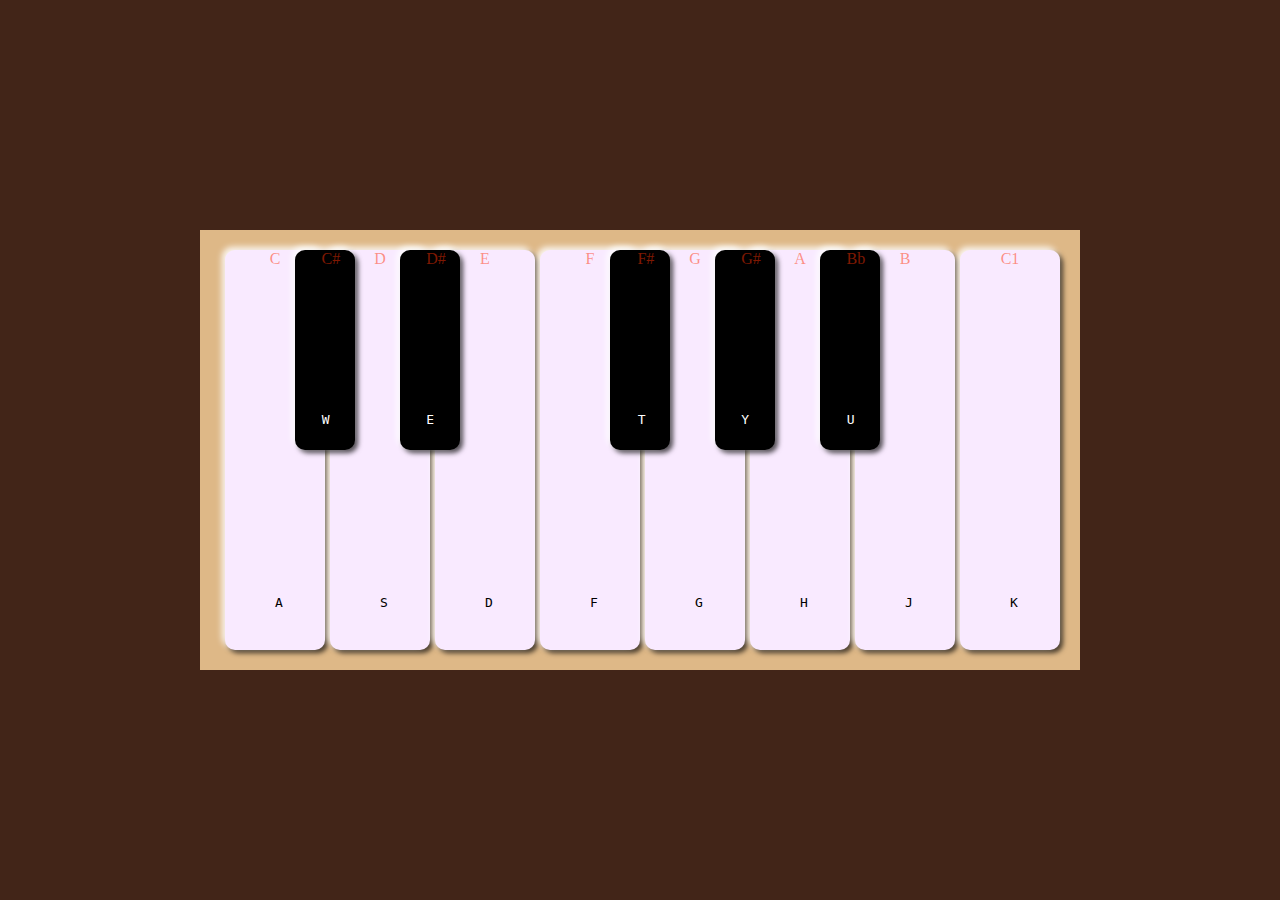
<file: 1-piano/index.html>
<!DOCTYPE html>
<html lang="en">

<head>
  <meta charset="UTF-8">
  <meta http-equiv="X-UA-Compatible" content="IE=edge">
  <meta name="viewport" content="width=device-width, initial-scale=1.0">
  <title>Piano JS</title>
  <link rel="stylesheet" type="text/css" href="piano.css">
</head>

<body>

  <div class="piano">

    <div data-key="KeyA" class="key white">
      <kbd>A</kbd>
      <span class="sound">C</span>
    </div>
    <div data-key="KeyW" class="key black">
      <kbd>W</kbd>
      <span class="sound">C#</span>
    </div>
    <div data-key="KeyS" class="key white">
      <kbd>S</kbd>
      <span class="sound">D</span>
    </div>
    <div data-key="KeyE" class="key black">
      <kbd>E</kbd>
      <span class="sound">D#</span>
    </div>
    <div data-key="KeyD" class="key white">
      <kbd>D</kbd>
      <span class="sound">E</span>
    </div>
    <div data-key="KeyF" class="key white">
      <kbd>F</kbd>
      <span class="sound">F</span>
    </div>
    <div data-key="KeyT" class="key black">
      <kbd>T</kbd>
      <span class="sound">F#</span>
    </div>
    <div data-key="KeyG" class="key white">
      <kbd>G</kbd>
      <span class="sound">G</span>
    </div>
    <div data-key="KeyY" class="key black">
      <kbd>Y</kbd>
      <span class="sound">G#</span>
    </div>
    <div data-key="KeyH" class="key white">
      <kbd>H</kbd>
      <span class="sound">A</span>
    </div>
    <div data-key="KeyU" class="key black">
      <kbd>U</kbd>
      <span class="sound">Bb</span>
    </div>
    <div data-key="KeyJ" class="key white">
      <kbd>J</kbd>
      <span class="sound">B</span>
    </div>
    <div data-key="KeyK" class="key white">
      <kbd>K</kbd>
      <span class="sound">C1</span>
    </div>
  </div>


  <audio data-key="KeyA" src="notes/C.mp3"></audio>
  <audio data-key="KeyW" src="notes/Db.mp3"></audio>
  <audio data-key="KeyG" src="notes/G.mp3"></audio>
  <audio data-key="KeyY" src="notes/Ab.mp3"></audio>
  <audio data-key="KeyH" src="notes/A.mp3"></audio>
  <audio data-key="KeyU" src="notes/Bb.mp3"></audio>
  <audio data-key="KeyJ" src="notes/B.mp3"></audio>
  <audio data-key="KeyK" src="notes/C1.mp3"></audio>
  <audio data-key="KeyS" src="notes/D.mp3"></audio>
  <audio data-key="KeyD" src="notes/E.mp3"></audio>
  <audio data-key="KeyF" src="notes/F.mp3"></audio>
  <audio data-key="KeyT" src="notes/Gb.mp3"></audio>
  <audio data-key="KeyE" src="notes/Eb.mp3"></audio>


  <script src=" piano.js">
  </script>
</body>

</html>
</file>
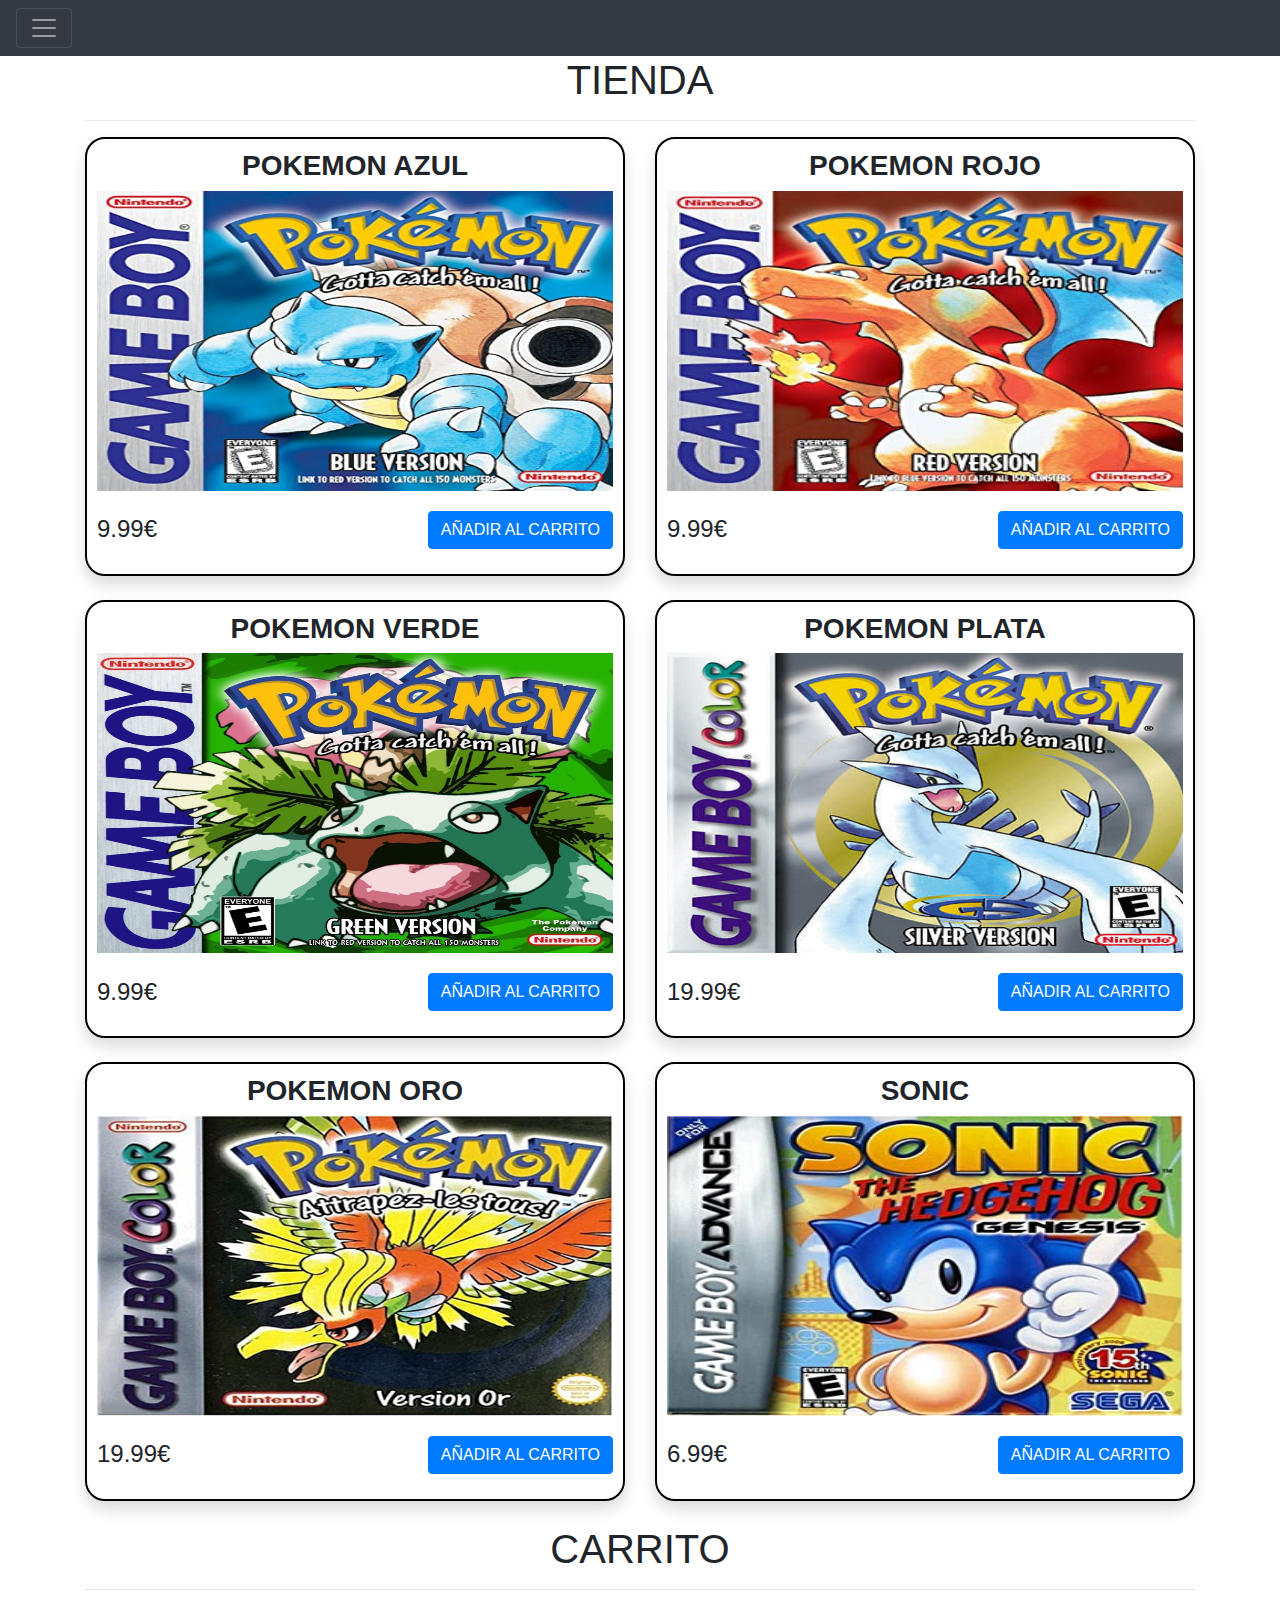
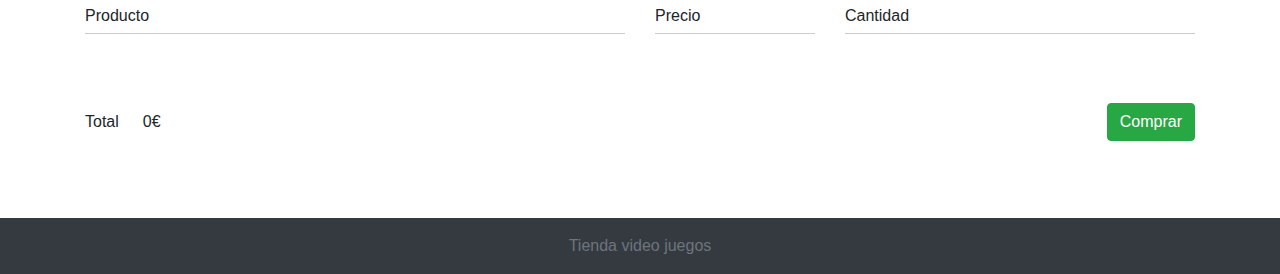
<file: 2-carritocompra/index.html>
<!DOCTYPE html>
<html lang="en">

<head>
  <meta charset="UTF-8">
  <meta name="viewport" content="width=device-width, initial-scale=1.0">
  <link rel="stylesheet" href="https://stackpath.bootstrapcdn.com/bootstrap/4.5.2/css/bootstrap.min.css"
    integrity="sha384-JcKb8q3iqJ61gNV9KGb8thSsNjpSL0n8PARn9HuZOnIxN0hoP+VmmDGMN5t9UJ0Z" crossorigin="anonymous">
  <link rel="stylesheet" href="style.css">
  <title>Tienda</title>
</head>

<body>

  <nav class="navbar navbar-dark bg-dark">
    <button class="navbar-toggler" type="button" data-toggle="collapse" data-target="#navbarToggleExternalContent"
      aria-controls="navbarToggleExternalContent" aria-expanded="false" aria-label="Toggle navigation">
      <span class="navbar-toggler-icon"></span>
    </button>
  </nav>
  <header>
    <div class="container">
      <h1 class="text-center">TIENDA</h1>
      <hr>
    </div>
  </header>
  <!-- START SECTION STORE -->
  <section class="store">
    <div class="container">
      <div class="items">
        <div class="row">

          <div class="col-12 col-md-6">
            <div class="item shadow mb-4">
              <h3 class="item-title">Pokemon Azul</h3>
              <img class="item-image" src="./img/pokemon-azul.jpg">

              <div class="item-details">
                <h4 class="item-price">9.99€</h4>
                <button class="item-button btn btn-primary addToCart">AÑADIR AL CARRITO</button>
              </div>
            </div>
          </div>
          <div class="col-12 col-md-6">
            <div class="item shadow mb-4">
              <h3 class="item-title">Pokemon Rojo</h3>

              <img class="item-image" src="./img/pokemon-rojo.jpg">

              <div class="item-details">
                <h4 class="item-price">9.99€</h4>
                <button class="item-button btn btn-primary addToCart">AÑADIR AL CARRITO</button>
              </div>
            </div>
          </div>
        </div>

        <div class="row">
          <div class="col-12 col-md-6">
            <div class="item shadow mb-4">
              <h3 class="item-title">Pokemon Verde</h3>

              <img class="item-image" src="./img/pokemon-verde.jpg">

              <div class="item-details">
                <h4 class="item-price">9.99€</h4>
                <button class="item-button btn btn-primary addToCart">AÑADIR AL CARRITO</button>
              </div>
            </div>
          </div>
          <div class="col-12 col-md-6">
            <div class="item shadow mb-4">
              <h3 class="item-title">Pokemon Plata</h3>

              <img class="item-image" src="./img/pokemon-plata.jpg">

              <div class="item-details">
                <h4 class="item-price">19.99€</h4>
                <button class="item-button btn btn-primary addToCart">AÑADIR AL CARRITO</button>
              </div>
            </div>
          </div>
        </div>
        <div class="row">
          <div class="col-12 col-md-6">
            <div class="item shadow mb-4">
              <h3 class="item-title">Pokemon Oro</h3>

              <img class="item-image" src="./img/pokemon-oro.jpg">
              <div class="item-details">
                <h4 class="item-price">19.99€</h4>
                <button class="item-button btn btn-primary addToCart">AÑADIR AL CARRITO</button>
              </div>
            </div>
          </div>
          <div class="col-12 col-md-6">
            <div class="item shadow mb-4">
              <h3 class="item-title">Sonic</h3>

              <img class="item-image" src="./img/sonic.jpg">
              <div class="item-details">
                <h4 class="item-price">6.99€</h4>
                <button class="item-button btn btn-primary addToCart">AÑADIR AL CARRITO</button>
              </div>
            </div>
          </div>
        </div>
      </div>
    </div>
  </section>
  <!-- END SECTION STORE -->
  <!-- START SECTION SHOPPING CART -->
  <section class="shopping-cart">
    <div class="container">
      <h1 class="text-center">CARRITO</h1>
      <hr>
      <div class="row">
        <div class="col-6">
          <div class="shopping-cart-header">
            <h6>Producto</h6>
          </div>
        </div>
        <div class="col-2">
          <div class="shopping-cart-header">
            <h6 class="text-truncate">Precio</h6>
          </div>
        </div>
        <div class="col-4">
          <div class="shopping-cart-header">
            <h6>Cantidad</h6>
          </div>
        </div>
      </div>
      <!-- ? START SHOPPING CART ITEMS -->
      <div class="shopping-cart-items shoppingCartItemsContainer">
      </div>
      <!-- ? END SHOPPING CART ITEMS -->

      <!-- START TOTAL -->
      <div class="row">
        <div class="col-12">
          <div class="shopping-cart-total d-flex align-items-center">
            <p class="mb-0">Total</p>
            <p class="ml-4 mb-0 shoppingCartTotal">0€</p>
            <div class="toast ml-auto bg-info" role="alert" aria-live="assertive" aria-atomic="true" data-delay="2000">
              <div class="toast-header">
                <span>✅</span>
                <strong class="mr-auto ml-1 text-secondary">Elemento en el carrito</strong>
                <button type="button" class="ml-2 mb-1 close" data-dismiss="toast" aria-label="Close">
                  <span aria-hidden="true">&times;</span>
                </button>
              </div>
              <div class="toast-body text-white">
                Se aumentó correctamente la cantidad
              </div>
            </div>
            <button class="btn btn-success ml-auto comprarButton" type="button" data-toggle="modal"
              data-target="#comprarModal">Comprar</button>
          </div>
        </div>
      </div>

      <!-- END TOTAL -->

      <!-- START MODAL COMPRA -->
      <div class="modal fade" id="comprarModal" tabindex="-1" aria-labelledby="comprarModalLabel" aria-hidden="true">
        <div class="modal-dialog modal-dialog-centered">
          <div class="modal-content">
            <div class="modal-header">
              <h5 class="modal-title" id="comprarModalLabel">Gracias por su compra</h5>
              <button type="button" class="close" data-dismiss="modal" aria-label="Close">
                <span aria-hidden="true">&times;</span>
              </button>
            </div>
            <div class="modal-body">
              <p>Pronto recibirá su pedido</p>
            </div>
            <div class="modal-footer">
              <button type="button" class="btn btn-secondary" data-dismiss="modal">Cerrar</button>
            </div>
          </div>
        </div>
      </div>
      <!-- END MODAL COMPRA -->


    </div>

  </section>
  <!-- END SECTION SHOPPING CART -->


  <!-- START FOOTER -->
  <footer class="bg-dark p-3 mt-5">
    <p class="text-center m-0 text-muted">Tienda video juegos</p>
  </footer>
  <!-- END FOOTER -->




  <!-- SCRIPTS -->
  <script src="https://code.jquery.com/jquery-3.5.1.slim.min.js"
    integrity="sha384-DfXdz2htPH0lsSSs5nCTpuj/zy4C+OGpamoFVy38MVBnE+IbbVYUew+OrCXaRkfj"
    crossorigin="anonymous"></script>
  <script src="https://cdn.jsdelivr.net/npm/popper.js@1.16.1/dist/umd/popper.min.js"
    integrity="sha384-9/reFTGAW83EW2RDu2S0VKaIzap3H66lZH81PoYlFhbGU+6BZp6G7niu735Sk7lN"
    crossorigin="anonymous"></script>
  <script src="https://stackpath.bootstrapcdn.com/bootstrap/4.5.2/js/bootstrap.min.js"
    integrity="sha384-B4gt1jrGC7Jh4AgTPSdUtOBvfO8shuf57BaghqFfPlYxofvL8/KUEfYiJOMMV+rV"
    crossorigin="anonymous"></script>
  <script src="index.js"></script>
</body>

</html>
</file>
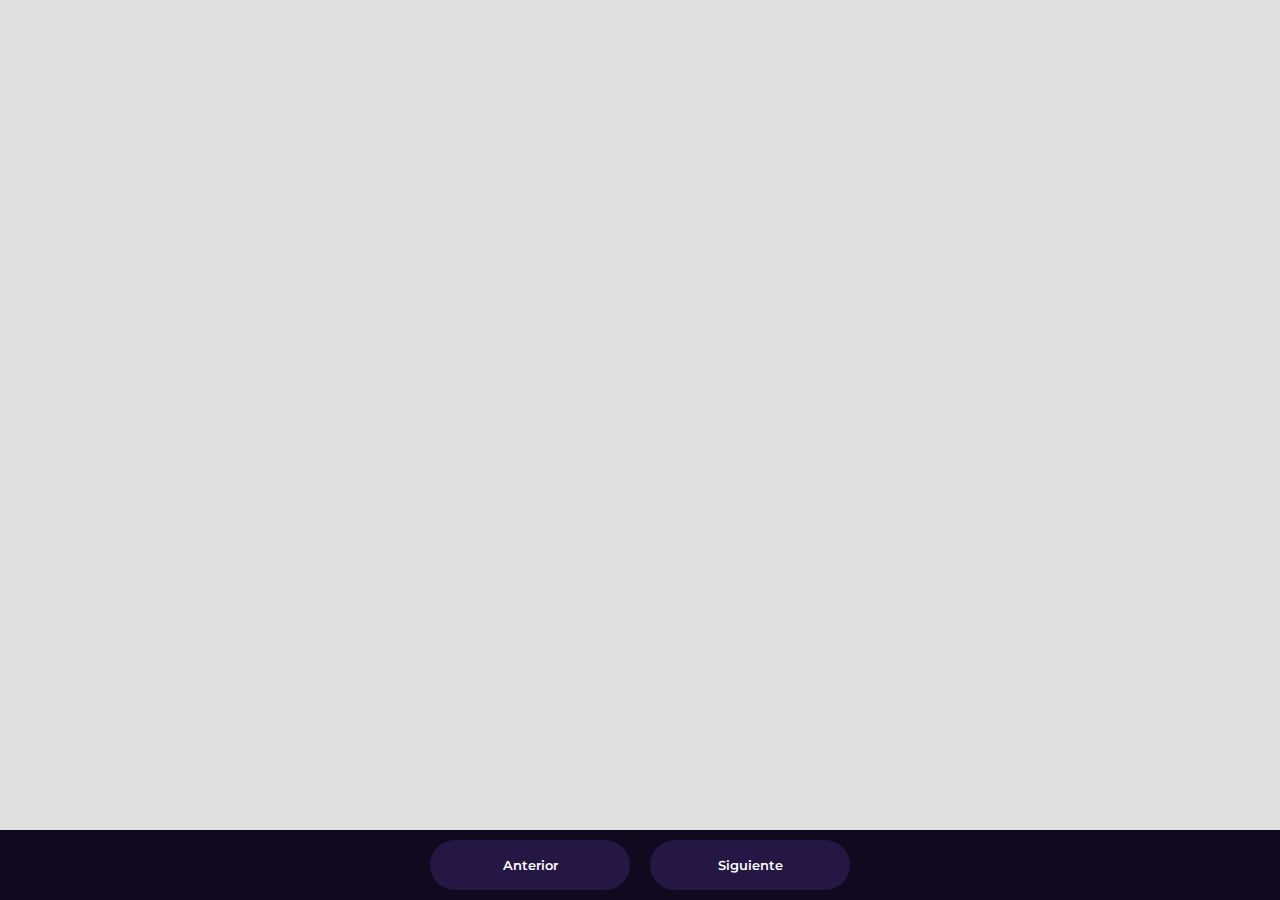
<file: 3-peliculas/peliculas.html>
<!DOCTYPE html>
<html lang="en">

<head>
  <meta charset="UTF-8">
  <meta http-equiv="X-UA-Compatible" content="IE=edge">
  <meta name="viewport" content="width=device-width, initial-scale=1.0">
  <link rel="preconnect" href="https://fonts.googleapis.com">
  <link rel="preconnect" href="https://fonts.gstatic.com" crossorigin>
  <link href="https://fonts.googleapis.com/css2?family=Montserrat:wght@600&display=swap" rel="stylesheet">
  <link rel="stylesheet" href="peliculas.css">
  <title>Sitio de peliculas</title>
</head>

<body>
  <div class="contenedor" id="contenedor"></div>

  <div class="paginacion">
    <button id="btnAnterior">Anterior</button>
    <button id="btnSiguiente">Siguiente</button>
  </div>

  <script src="peliculas.js"></script>
</body>

</html>
</file>
<file: 1-piano/piano.css>
* {
  margin: 0;
  padding: 0;
  box-sizing: border-box;
}

body {
  width: 100%;
  height: 100vh;
  background-color: #422518;
  display: flex;
  align-items: center;
  justify-content: center;
}

.piano {
  display: flex;
  margin: 20px;
  padding: 20px;
  background-color: burlywood;
}
.white-keys {
  display: flex;
}
.white {
  position: relative;
  width: 100px;
  height: 400px;
  background: #f9eaff;
  margin-left: 5px;
  border-radius: 10px;
  box-shadow: -3px -3px 6px rgba(255, 255, 255, 0.9),
    3px 3px 5px rgba(0, 0, 0, 0.7);
  text-align: center;
  transition: all 0.07s ease;
}

.white kbd {
  position: absolute;
  left: 50%;
  bottom: 10%;
}

.playing {
  transform: scale(1);
  box-shadow: -3px -3px 6px rgba(255, 255, 255, 0.9),
    3px 1px 0px rgba(0, 0, 0, 0.1);
}

.black {
  width: 60px;
  height: 200px;
  background: #000;
  margin: 0 -30px;
  border-radius: 10px;
  box-shadow: -3px -3px 6px rgba(255, 255, 255, 0.9),
    3px 3px 5px rgba(0, 0, 0, 0.7);
  z-index: 1;
  color: white;
  text-align: center;
  transition: all 0.07s ease;
}

.black kbd {
  position: relative;
  left: 20%;
  bottom: -80%;
  color: white;
}

span {
  color: rgba(255, 50, 4, 0.5);
}
</file>
<file: 2-carritocompra/style.css>
.item {
  border: 2px solid #000;
  padding: 10px;
  border-radius: 20px;
}

.item-title {
  text-transform: uppercase;
  text-align: center;
  font-weight: 600;
}

.item-image {
  height: 300px;
  width: 100%;
}

.item-details {
  display: flex;
  justify-content: space-between;
  align-items: center;
  margin: 20px 0px 15px;
}

.item-details > .item-price {
  margin: 0;
}

/* ? SHOPPING CART */
.shopping-cart-items {
  padding: 20px 0px;
}

.shopping-cart-header {
  border-bottom: 1px solid #ccc;
}

.shopping-cart-image {
  max-width: 80px;
  border-radius: 20px;
}

.shopping-cart-quantity-input {
  max-width: 45px;
  border: 1px solid #ccc;
  border-radius: 5px;
  background: #eee;
  padding: 5px;
}

.shopping-cart-total {
  min-height: 96px;
}
</file>
<file: 3-peliculas/peliculas.css>
* {
  margin: 0;
  padding: 0;
  box-sizing: border-box;
}

body {
  font-family: "Montserrat", sans-serif;
  background: #e0e0e0;
  color: #1d1d1d;
}

.contenedor {
  width: 90%;
  max-width: 1000px;
  margin: 40px auto 100px auto;

  display: grid;
  grid-template-columns: repeat(4, 1fr);
  gap: 40px;
}

.contenedor .pelicula {
  text-align: center;
}

.contenedor .pelicula .titulo {
  font-size: 16px;
  font-weight: 600;
}

.contenedor .pelicula .poster {
  width: 100%;
  margin-bottom: 10px;
  border-radius: 15px;
}

.paginacion {
  position: fixed;
  bottom: 0;
  background: #100a1f;
  width: 100%;
  display: flex;
  justify-content: center;
  gap: 20px;
  padding: 10px;
}

.paginacion button {
  cursor: pointer;
  border: none;
  display: flex;
  align-items: center;
  justify-content: center;
  text-align: center;
  height: 50px;
  width: 200px;
  background: #241744;
  color: #fff;
  border-radius: 100px;
  font-family: "Montserrat", sans-serif;
  font-weight: 600;
  transition: 0.3s ease all;
}

.paginacion button:hover {
  background: #137c32;
}
</file>
